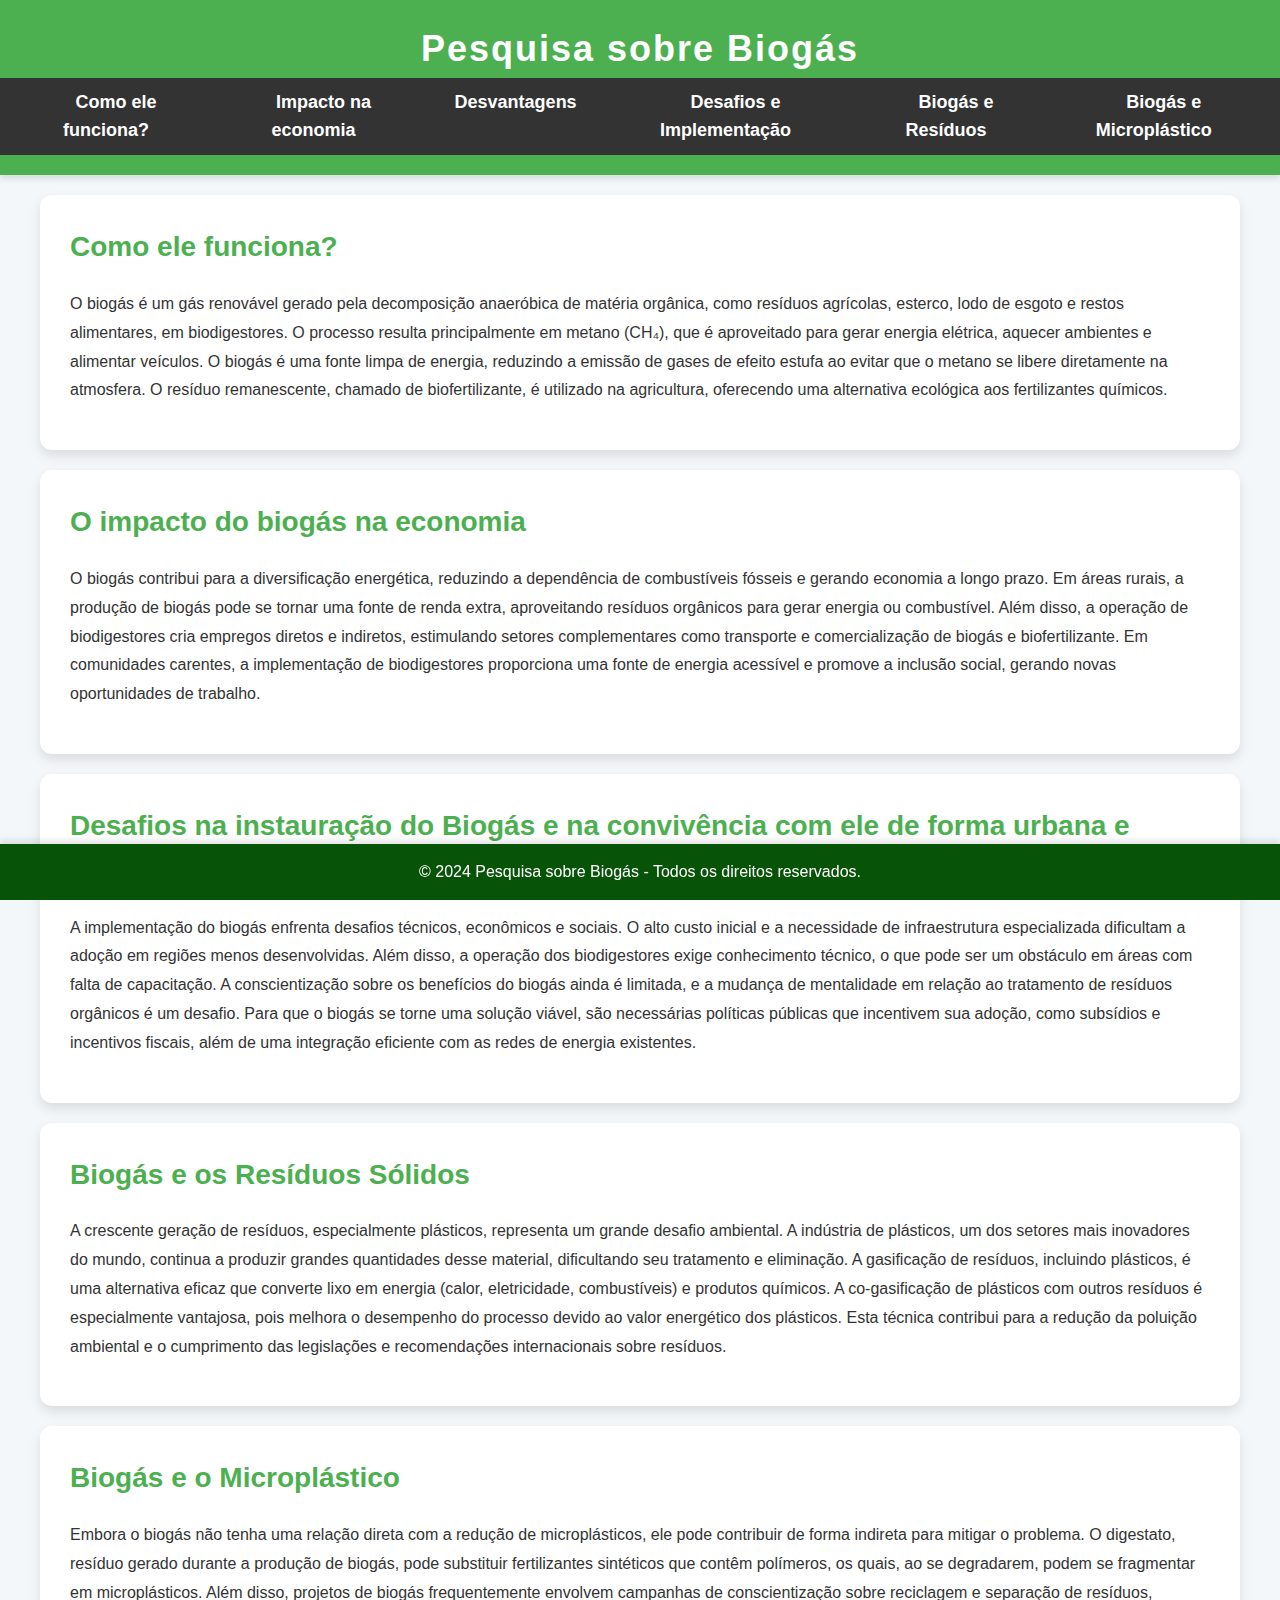
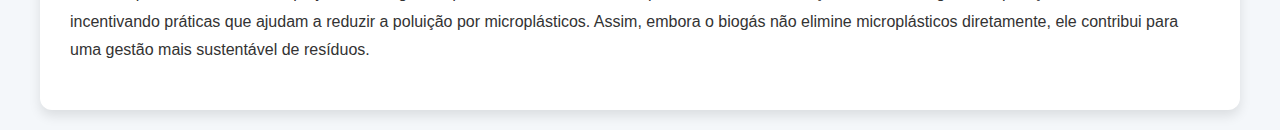
<file: index.html>
<!DOCTYPE html>
<html lang="pt-br">
<head>
    <meta charset="UTF-8">
    <meta name="viewport" content="width=device-width, initial-scale=1.0">
    <title>Pesquisa sobre Biogás</title>
    <link rel="stylesheet" href="style.css">
</head>
<body>
    <header>
        <h1>Pesquisa sobre Biogás</h1>
        <nav>
            <ul>
                <li><a href="#funcionamento">Como ele funciona?</a></li>
                <li><a href="#impacto">Impacto na economia</a></li>
                <li><a href="#desvantagens">Desvantagens</a></li>
                <li><a href="#desafios">Desafios e Implementação</a></li>
                <li><a href="#residuos">Biogás e Resíduos</a></li>
                <li><a href="#microplastico">Biogás e Microplástico</a></li>
            </ul>
        </nav>
    </header>

    <section id="funcionamento">
        <h2>Como ele funciona?</h2>
        <p>O biogás é um gás renovável gerado pela decomposição anaeróbica de matéria orgânica, como resíduos agrícolas, esterco, lodo de esgoto e restos alimentares, em biodigestores. O processo resulta principalmente em metano (CH₄), que é aproveitado para gerar energia elétrica, aquecer ambientes e alimentar veículos. O biogás é uma fonte limpa de energia, reduzindo a emissão de gases de efeito estufa ao evitar que o metano se libere diretamente na atmosfera. O resíduo remanescente, chamado de biofertilizante, é utilizado na agricultura, oferecendo uma alternativa ecológica aos fertilizantes químicos.</p>
    </section>

    <section id="impacto">
        <h2>O impacto do biogás na economia</h2>
        <p>O biogás contribui para a diversificação energética, reduzindo a dependência de combustíveis fósseis e gerando economia a longo prazo. Em áreas rurais, a produção de biogás pode se tornar uma fonte de renda extra, aproveitando resíduos orgânicos para gerar energia ou combustível. Além disso, a operação de biodigestores cria empregos diretos e indiretos, estimulando setores complementares como transporte e comercialização de biogás e biofertilizante. Em comunidades carentes, a implementação de biodigestores proporciona uma fonte de energia acessível e promove a inclusão social, gerando novas oportunidades de trabalho.</p>
    </section>



    <section id="desafios">
        <h2>Desafios na instauração do Biogás e na convivência com ele de forma urbana e social</h2>
        <p>A implementação do biogás enfrenta desafios técnicos, econômicos e sociais. O alto custo inicial e a necessidade de infraestrutura especializada dificultam a adoção em regiões menos desenvolvidas. Além disso, a operação dos biodigestores exige conhecimento técnico, o que pode ser um obstáculo em áreas com falta de capacitação. A conscientização sobre os benefícios do biogás ainda é limitada, e a mudança de mentalidade em relação ao tratamento de resíduos orgânicos é um desafio. Para que o biogás se torne uma solução viável, são necessárias políticas públicas que incentivem sua adoção, como subsídios e incentivos fiscais, além de uma integração eficiente com as redes de energia existentes.</p>
    </section>

    <section id="residuos">
        <h2>Biogás e os Resíduos Sólidos</h2>
        <p>A crescente geração de resíduos, especialmente plásticos, representa um grande desafio ambiental. A indústria de plásticos, um dos setores mais inovadores do mundo, continua a produzir grandes quantidades desse material, dificultando seu tratamento e eliminação. A gasificação de resíduos, incluindo plásticos, é uma alternativa eficaz que converte lixo em energia (calor, eletricidade, combustíveis) e produtos químicos. A co-gasificação de plásticos com outros resíduos é especialmente vantajosa, pois melhora o desempenho do processo devido ao valor energético dos plásticos. Esta técnica contribui para a redução da poluição ambiental e o cumprimento das legislações e recomendações internacionais sobre resíduos.</p>
    </section>

    <section id="microplastico">
        <h2>Biogás e o Microplástico</h2>
        <p>Embora o biogás não tenha uma relação direta com a redução de microplásticos, ele pode contribuir de forma indireta para mitigar o problema. O digestato, resíduo gerado durante a produção de biogás, pode substituir fertilizantes sintéticos que contêm polímeros, os quais, ao se degradarem, podem se fragmentar em microplásticos. Além disso, projetos de biogás frequentemente envolvem campanhas de conscientização sobre reciclagem e separação de resíduos, incentivando práticas que ajudam a reduzir a poluição por microplásticos. Assim, embora o biogás não elimine microplásticos diretamente, ele contribui para uma gestão mais sustentável de resíduos.</p>
    </section>

    <footer>
        <p>&copy; 2024 Pesquisa sobre Biogás - Todos os direitos reservados.</p>
    </footer>
</body>
</html>
</file>
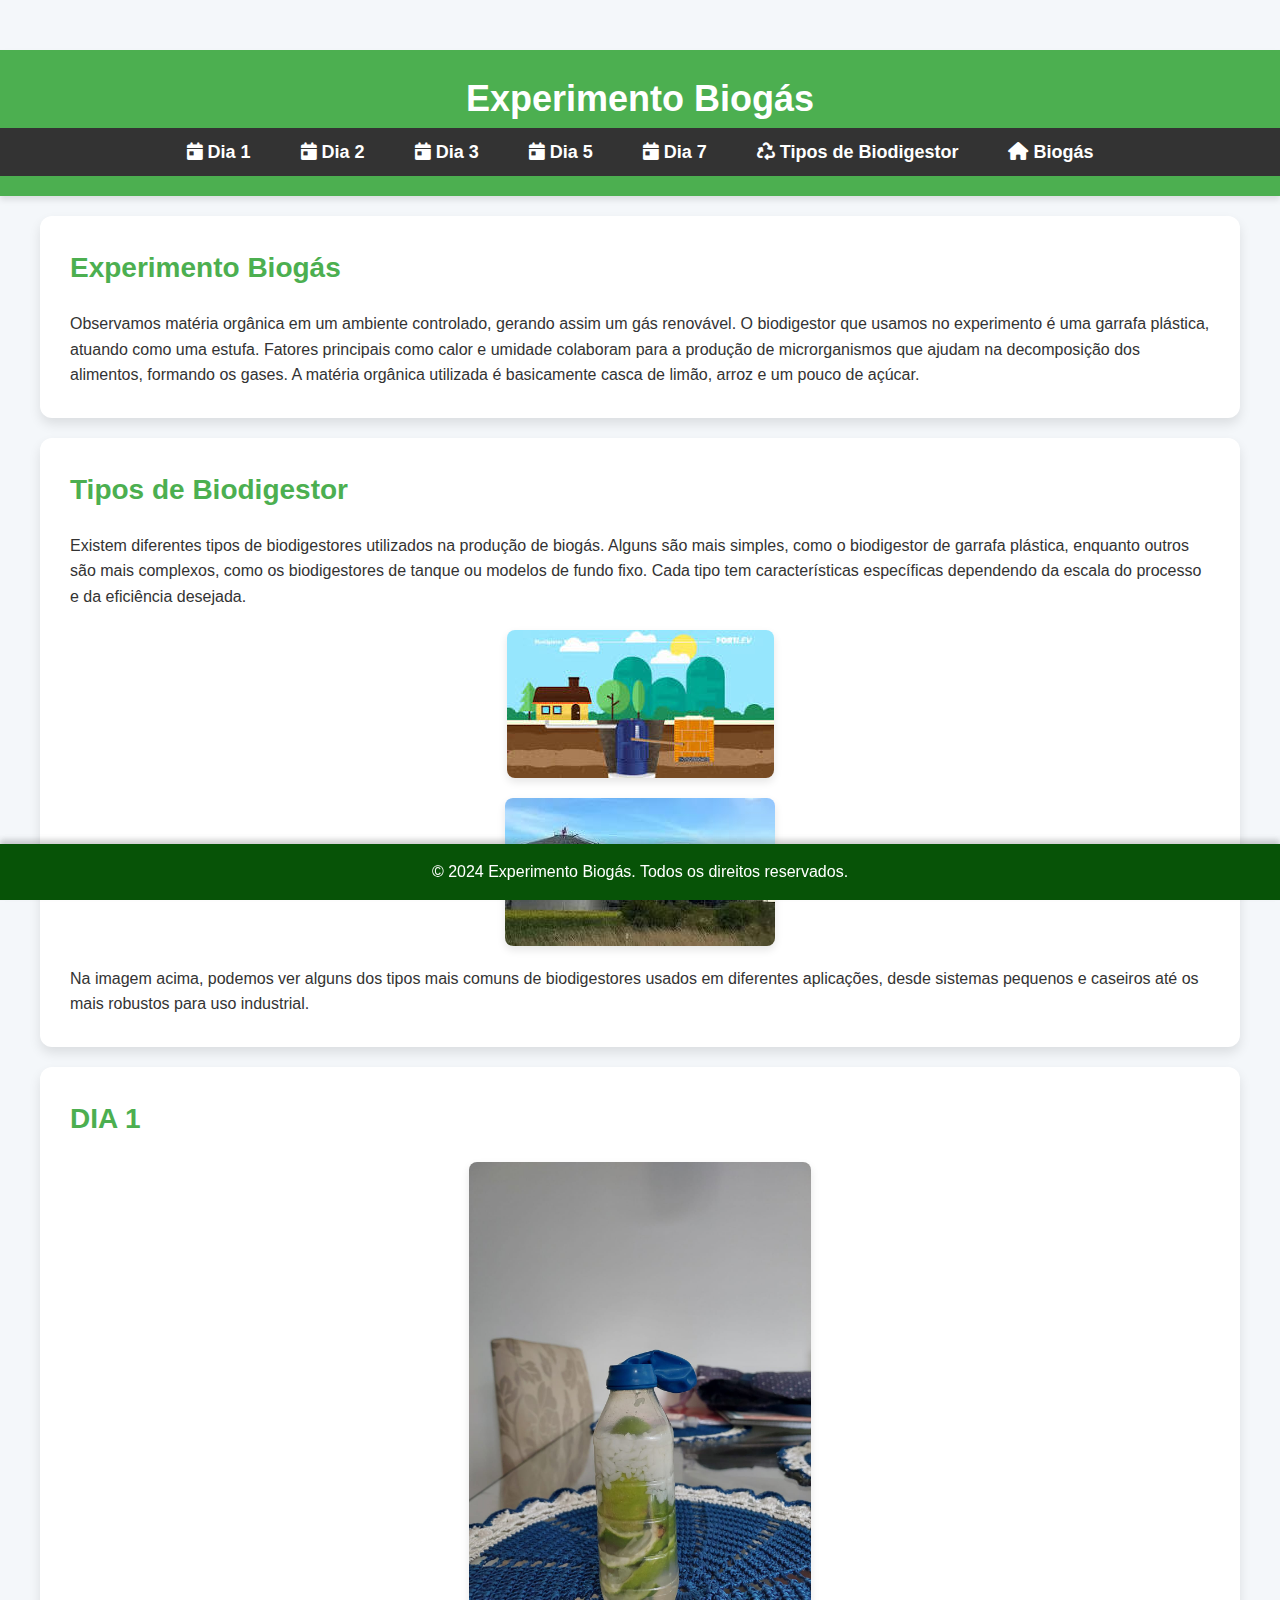
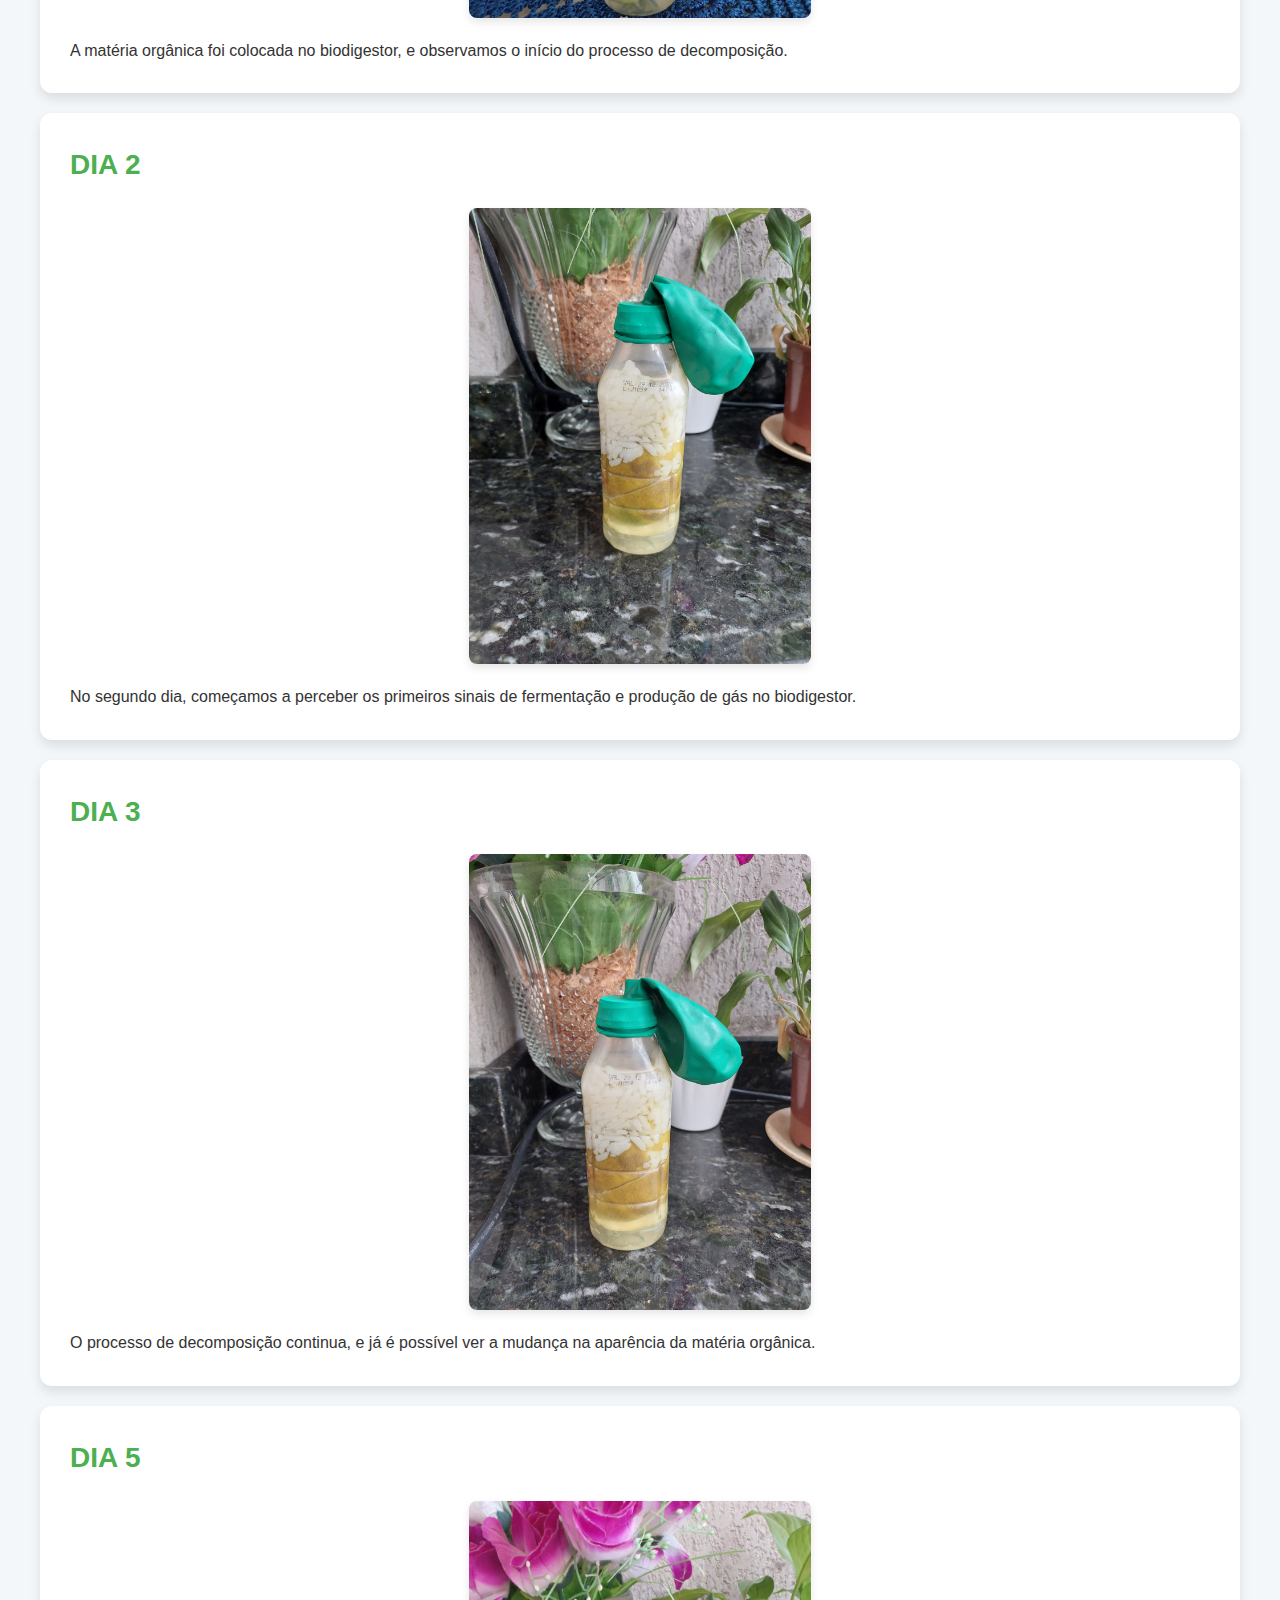
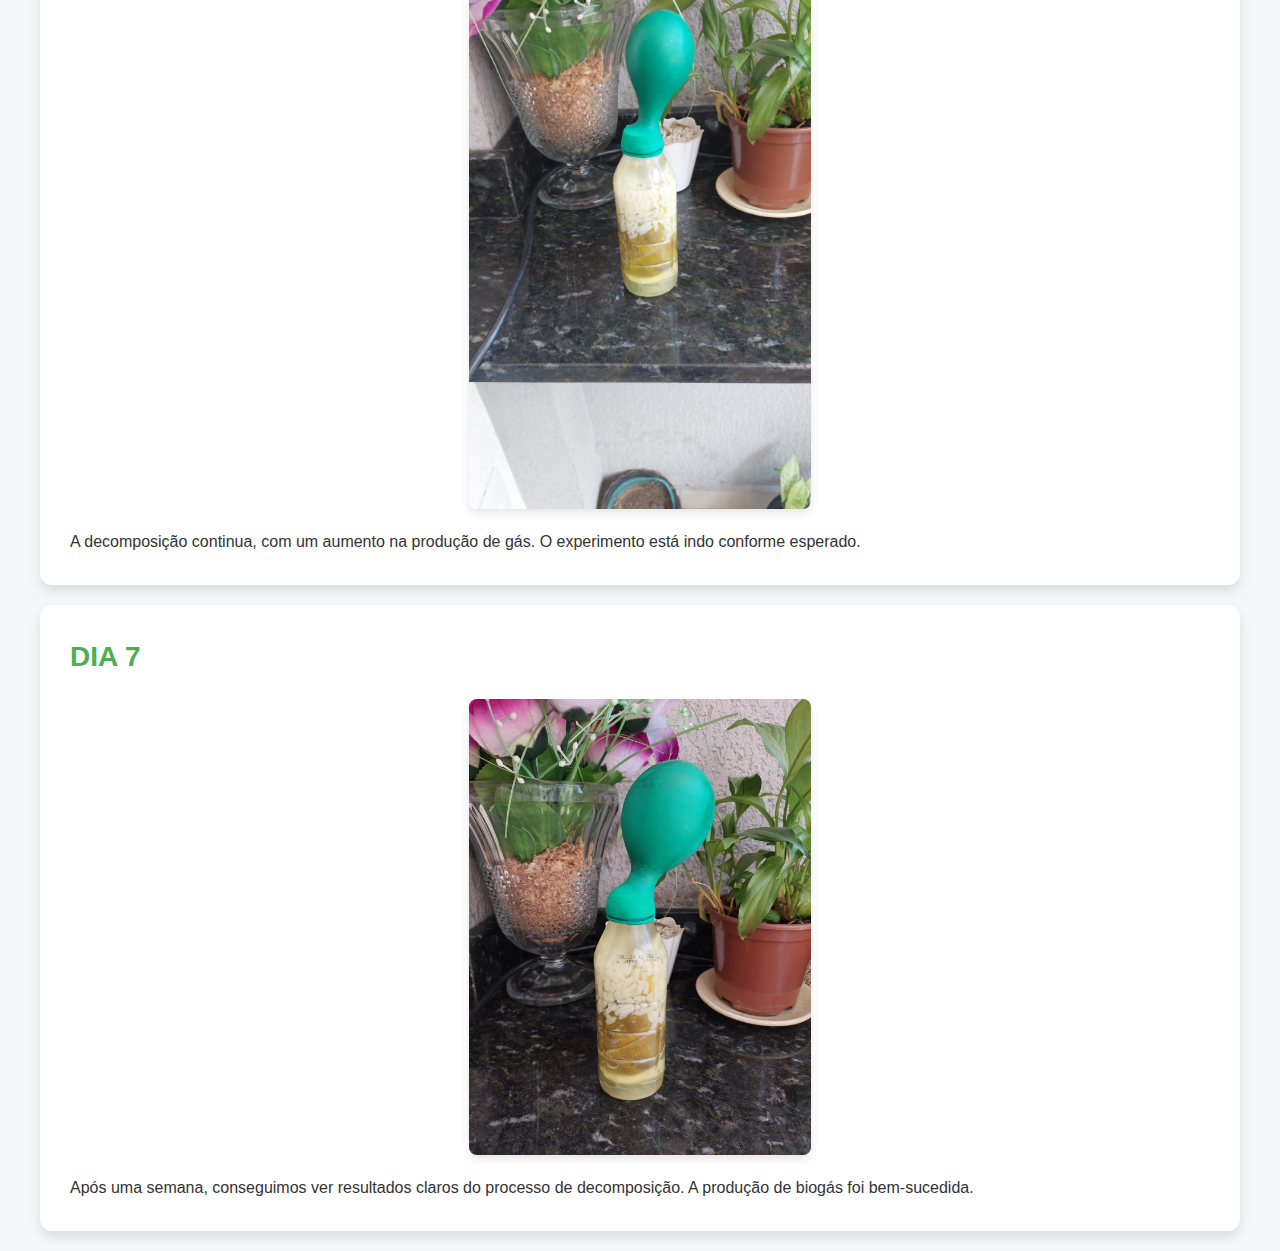
<file: exp.html>
<!DOCTYPE html>
<html lang="pt-br">
<head>
    <meta charset="UTF-8">
    <meta name="viewport" content="width=device-width, initial-scale=1.0">
    <title>Experimento Biogás</title>
    <link href="https://cdnjs.cloudflare.com/ajax/libs/font-awesome/6.0.0-beta3/css/all.min.css" rel="stylesheet">
    <link rel="stylesheet" href="exp.css">
</head>
<body>
  <header>
    <h1>Experimento Biogás</h1>
    <nav>
           <ul>
            <li><a href="#dia1"><i class="fas fa-calendar-day"></i> Dia 1</a></li>
            <li><a href="#dia2"><i class="fas fa-calendar-day"></i> Dia 2</a></li>
            <li><a href="#dia3"><i class="fas fa-calendar-day"></i> Dia 3</a></li>
            <li><a href="#dia5"><i class="fas fa-calendar-day"></i> Dia 5</a></li>
            <li><a href="#dia7"><i class="fas fa-calendar-day"></i> Dia 7</a></li>
            <li><a href="#tipos-biodigestor"><i class="fas fa-recycle"></i> Tipos de Biodigestor</a></li>
            <li><a href="index.html"><i class="fas fa-home"></i> Biogás</a></li>
           </ul> 
    </nav>
  </header>

  <section id="Experimento">
    <h1>Experimento Biogás</h1>
    <p>Observamos matéria orgânica em um ambiente controlado, gerando assim um gás renovável. O biodigestor que usamos no experimento é uma garrafa plástica, atuando como uma estufa. Fatores principais como calor e umidade colaboram para a produção de microrganismos que ajudam na decomposição dos alimentos, formando os gases. A matéria orgânica utilizada é basicamente casca de limão, arroz e um pouco de açúcar.</p>
  </section>

  <!-- Restante do conteúdo... -->

  <footer>
    <p>&copy; 2024 Experimento Biogás. Todos os direitos reservados.</p>
  </footer>

</body>
</html>


  <section id="tipos-biodigestor">
    <h2>Tipos de Biodigestor</h2>
    <p>Existem diferentes tipos de biodigestores utilizados na produção de biogás. Alguns são mais simples, como o biodigestor de garrafa plástica, enquanto outros são mais complexos, como os biodigestores de tanque ou modelos de fundo fixo. Cada tipo tem características específicas dependendo da escala do processo e da eficiência desejada.</p>
    <img src="tipos-biodigestor.jpg" alt="Tipos de Biodigestor" style="max-width: 60%; height: auto; display: block; margin-left: auto; margin-right: auto;">
    <img src="tipos-biodigestor2.jpg" alt="Tipos de Biodigestor" style="max-width: 60%; height: auto; display: block; margin-left: auto; margin-right: auto;">
    <p>Na imagem acima, podemos ver alguns dos tipos mais comuns de biodigestores usados em diferentes aplicações, desde sistemas pequenos e caseiros até os mais robustos para uso industrial.</p>
  </section>

  <section id="dia1">
    <h1>DIA 1</h1>
    <img src="dia1.jpg" alt="Imagem do dia 1" class="imagem-dia">
    <p>A matéria orgânica foi colocada no biodigestor, e observamos o início do processo de decomposição.</p>
</section>

<section id="dia2">
    <h1>DIA 2</h1>
    <img src="dia2.jpg" alt="Imagem do dia 2" class="imagem-dia">
    No segundo dia, começamos a perceber os primeiros sinais de fermentação e produção de gás no biodigestor.</p>
</section>

<section id="dia3">
    <h1>DIA 3</h1>
    <img src="dia3.jpg" alt="Imagem do dia 3" class="imagem-dia">
  </p>O processo de decomposição continua, e já é possível ver a mudança na aparência da matéria orgânica.</p>
</section>

<section id="dia5">
    <h1>DIA 5</h1>
    <img src="dia5.jpg" alt="Imagem do dia 5" class="imagem-dia">
    <p>A decomposição continua, com um aumento na produção de gás. O experimento está indo conforme esperado.</p>
  
</section>

<section id="dia7">
    <h1>DIA 7</h1>
    <img src="dia7.jpg" alt="Imagem do dia 7" class="imagem-dia">
    <p>Após uma semana, conseguimos ver resultados claros do processo de decomposição. A produção de biogás foi bem-sucedida.</p>
 
</section>

  <footer>
    <p>&copy; 2024 Experimento Biogás. Todos os direitos reservados.</p>
  </footer>

</body>
</html>
</file>
<file: style.css>
/* Reset básico */
* {
    margin: 0;
    padding: 0;
    box-sizing: border-box;
}

/* Cor de fundo e tipografia */
body {
    font-family: 'Roboto', sans-serif;
    background-color: #f4f7fa;
    color: #333;
    line-height: 1.6;
}

/* Cabeçalho */
header {
    background-color: #4CAF50;
    color: white;
    padding: 20px 0;
    text-align: center;
    box-shadow: 0 4px 6px rgba(0, 0, 0, 0.1);
}

header h1 {
    font-size: 36px;
    font-weight: bold;
    letter-spacing: 2px;
}

/* Navegação */
nav ul {
    list-style: none;
    display: flex;
    justify-content: center;
    background-color: #333;
    margin: 0;
    padding: 10px;
}

nav ul li {
    margin: 0 20px;
}

nav ul li a {
    color: white;
    text-decoration: none;
    font-size: 18px;
    font-weight: bold;
    padding: 5px 10px;
    border-radius: 5px;
    transition: all 0.3s ease;
}

nav ul li a:hover {
    background-color: #4CAF50;
    color: white;
    transform: scale(1.05);
}

nav ul li a:active {
    transform: scale(1);
}

/* Seções */
section {
    padding: 30px;
    margin: 20px auto;
    background-color: #ffffff;
    border-radius: 12px;
    box-shadow: 0 6px 12px rgba(0, 0, 0, 0.1);
    max-width: 1200px;
}

section h2 {
    color: #4CAF50;
    font-size: 28px;
    margin-bottom: 20px;
}

/* Estilo dos parágrafos */
section p {
    font-size: 16px;
    line-height: 1.8;
    margin-bottom: 15px;
}

/* Imagens */
img {
    display: block;
    margin: 20px auto;
    border-radius: 8px;
    box-shadow: 0 4px 8px rgba(0, 0, 0, 0.1);
}

/* Rodapé */
footer {
    background-color: #075307;
    color: white;
    text-align: center;
    padding: 15px;
    position: fixed;
    width: 100%;
    bottom: 0;
    box-shadow: 0 -4px 6px rgba(0, 0, 0, 0.1);
}

/* Responsividade */
@media (max-width: 768px) {
    nav ul {
        flex-direction: column;
        padding: 0;
    }

    nav ul li {
        margin: 10px 0;
    }

    section {
        margin: 10px;
        padding: 20px;
    }

    img {
        max-width: 80%;
    }
}

/* Efeitos de hover em links */
a {
    color: inherit;
    text-decoration: none;
    transition: color 0.3s ease;
}

a:hover {
    color: #4CAF50;
}
</file>
<file: exp.css>
/* Reset básico */
* {
    margin: 0;
    padding: 0;
    box-sizing: border-box;
}

/* Cor de fundo e tipografia */
body {
    font-family: 'Roboto', sans-serif;
    background-color: #f4f7fa;
    color: #333;
    line-height: 1.6;
    padding-top: 50px;
}

/* Cabeçalho */
header {
    background-color: #4CAF50;
    color: white;
    padding: 20px 0;
    text-align: center;
    box-shadow: 0 4px 6px rgba(0, 0, 0, 0.1);
}

header h1 {
    font-size: 36px;
    font-weight: bold;
}

/* Navegação */
nav ul {
    list-style: none;
    display: flex;
    justify-content: center;
    background-color: #333;
    margin: 0;
    padding: 10px;
}

nav ul li {
    margin: 0 15px;
}

nav ul li a {
    color: white;
    text-decoration: none;
    font-size: 18px;
    font-weight: bold;
    padding: 5px 10px;
    transition: all 0.3s ease;
    border-radius: 5px;
}

nav ul li a:hover {
    background-color: #4CAF50;
    color: white;
    transform: scale(1.05);
}

nav ul li a:active {
    transform: scale(1);
}

/* Seções */
section {
    padding: 30px;
    margin: 20px auto;
    background-color: #ffffff;
    border-radius: 12px;
    box-shadow: 0 6px 12px rgba(0, 0, 0, 0.1);
    max-width: 1200px;
}

section h1, section h2 {
    color: #4CAF50;
    font-size: 28px;
    margin-bottom: 20px;
}

/* Imagens */
img {
    display: block;
    margin: 20px auto;
    border-radius: 8px;
    box-shadow: 0 4px 8px rgba(0, 0, 0, 0.1);
}

/* Imagens do dia */
.imagem-dia {
    max-width: 30%;
    margin-top: 10px;
    transition: all 0.3s ease;
}

.imagem-dia:hover {
    transform: scale(1.05);
}

/* Containers para imagens ao lado */
.image-container {
    display: flex;
    justify-content: space-around;
    gap: 20px;
    margin-top: 30px;
}

.lado-imagem {
    max-width: 45%;
    height: auto;
    border-radius: 8px;
    transition: all 0.3s ease;
}

.lado-imagem:hover {
    transform: scale(1.05);
}

/* Rodapé */
footer {
    background-color: #075307;
    color: white;
    text-align: center;
    padding: 15px;
    position: fixed;
    width: 100%;
    bottom: 0;
    box-shadow: 0 -4px 6px rgba(0, 0, 0, 0.1);
}

/* Responsividade */
@media (max-width: 768px) {
    nav ul {
        flex-direction: column;
        padding: 0;
    }

    nav ul li {
        margin: 10px 0;
    }

    section {
        margin: 10px;
        padding: 20px;
    }

    img {
        max-width: 80%;
    }

    .imagem-dia {
        max-width: 50%;
    }

    .lado-imagem {
        max-width: 90%;
    }
}

/* Efeitos de hover em links */
a {
    color: inherit;
    text-decoration: none;
    transition: color 0.3s ease;
}

a:hover {
    color: #4CAF50;
}
</file>
